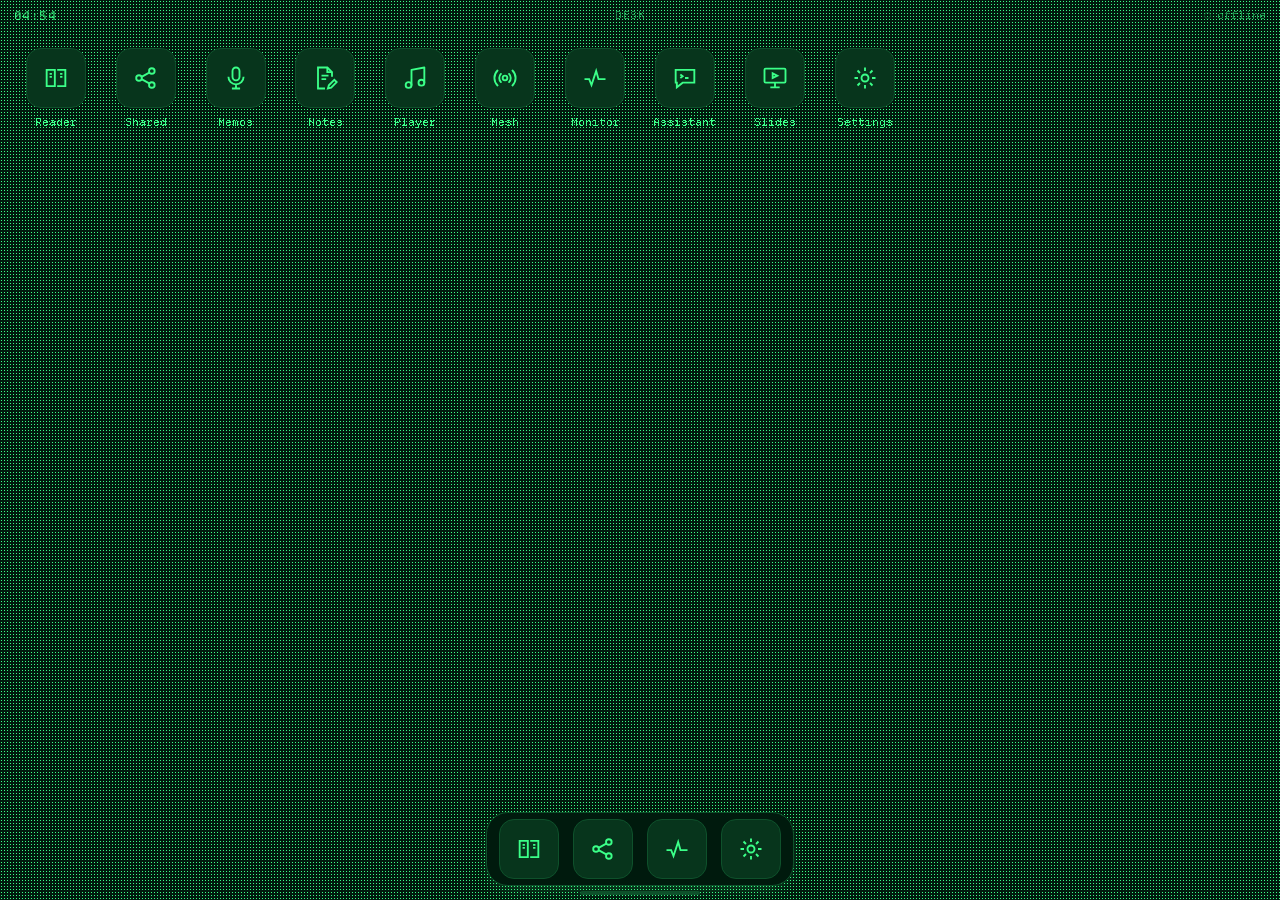
<file: index.html>
<!doctype html>
<html lang="en" data-theme="phosphor">
<head>
<meta charset="utf-8">
<meta name="viewport" content="width=device-width, initial-scale=1, maximum-scale=1, user-scalable=no, viewport-fit=cover">
<meta name="mobile-web-app-capable" content="yes">
<meta name="theme-color" content="#001a0d">
<title>desk</title>
<link rel="manifest" href="manifest.webmanifest">
<link rel="icon" href="icon.svg" type="image/svg+xml">
<!-- the look is symbios's mobile shell, taken as it is: its theme, its typeface, its mobile.css -->
<!-- the theme chosen on this phone (utils/theme.js), before anything is drawn -->
<script>try { const t = localStorage.getItem("theme"); if (t) document.documentElement.dataset.theme = t; } catch {}</script>
<link rel="stylesheet" href="css/fonts.css">
<link rel="stylesheet" href="css/theme.css">
<link rel="stylesheet" href="css/mobile.css">
<!-- the companion's own: what it hides stays hidden, whatever display a class or a style gives it -->
<style>[hidden]{display:none!important}
/* the Assistant: the desk's chat in the phone's look; the log takes the height, the shortcuts and the line stay under the thumb */
.talk-log{display:flex;flex-direction:column;gap:8px}
.talk-me{align-self:flex-end;max-width:85%;background:var(--fg);color:var(--bg);padding:7px 11px;border-radius:8px}
.talk-it{align-self:flex-start;max-width:92%;background:var(--hair);border:1px solid var(--panel-border);padding:7px 11px;border-radius:8px;white-space:pre-wrap}
.talk-it table{border-collapse:collapse;margin-top:6px;font-size:13px;white-space:normal}
.talk-mark svg{width:.9em;height:.9em;vertical-align:-.1em;margin-right:.35em}
.talk-it th{text-align:left;font-weight:normal;color:var(--muted);padding:2px 12px 2px 0}
.talk-it td{padding:2px 12px 2px 0;vertical-align:top}
.talk-doc{padding:9px 0;border-bottom:1px solid var(--panel-border);font-size:13px}
.talk-answers{margin-top:8px}
.talk-answers .m-btn,.talk-chips .m-btn{padding:6px 12px;font-size:13px}
.talk-answers .m-btn:disabled{opacity:.4}
.talk-chips{flex:none;overflow-x:auto;padding:8px 14px 0;scrollbar-width:none}
.talk-chips .m-btn{white-space:nowrap;color:var(--muted)}
.talk-cmd,.talk-note{font-size:12px;overflow-wrap:anywhere}
.talk-form{flex:none;padding:10px 14px 14px}
</style>
</head>
<body>
  <!-- top status bar: clock · name · whether the desk is in reach -->
  <header id="statusbar">
    <span id="clock">--:--</span>
    <span class="brand">DESK</span>
    <div class="sb-right">
      <button id="conn" class="conn" aria-label="desk connection"><i class="dot"></i><span id="conn-label">…</span></button>
    </div>
  </header>

  <!-- springboard: the home grid of app tiles -->
  <!-- the claim card shows when the desk in reach has no owner yet (app.js, claimCard); the screens card when a screen asks to open the desk (screensCard) -->
  <main id="home"><div id="claim" class="m-list" style="margin-bottom:18px" hidden></div><div id="screens" class="m-list" style="margin-bottom:18px" hidden></div><div id="grid"></div></main>

  <!-- bottom dock: the same tiles, always under the thumb -->
  <nav id="dock"><div id="dock-tiles"></div></nav>
  <div id="home-indicator"></div>

  <!-- an app opens as a pane sliding in from the right -->
  <div id="pane-scrim"></div>
  <section id="pane" aria-hidden="true">
    <div class="pane-grab"></div>
    <header class="pane-head">
      <button id="pane-back" class="pane-btn" aria-label="back">&#8592;</button>
      <span id="pane-title" class="pane-title"></span>
      <span class="pane-spacer"></span>
    </header>
    <div id="pane-body" class="pane-body"></div>
  </section>

  <!-- a question to answer (a screen asking in, the claim) rises from the bottom, above everything (app.js, ask) -->
  <div id="ask-scrim"></div>
  <section id="ask" role="dialog" aria-modal="true" aria-hidden="true"></section>

  <script src="marked.min.js"></script>
  <script src="db.js"></script>
  <script type="module" src="app.js"></script>
</body>
</html>
</file>
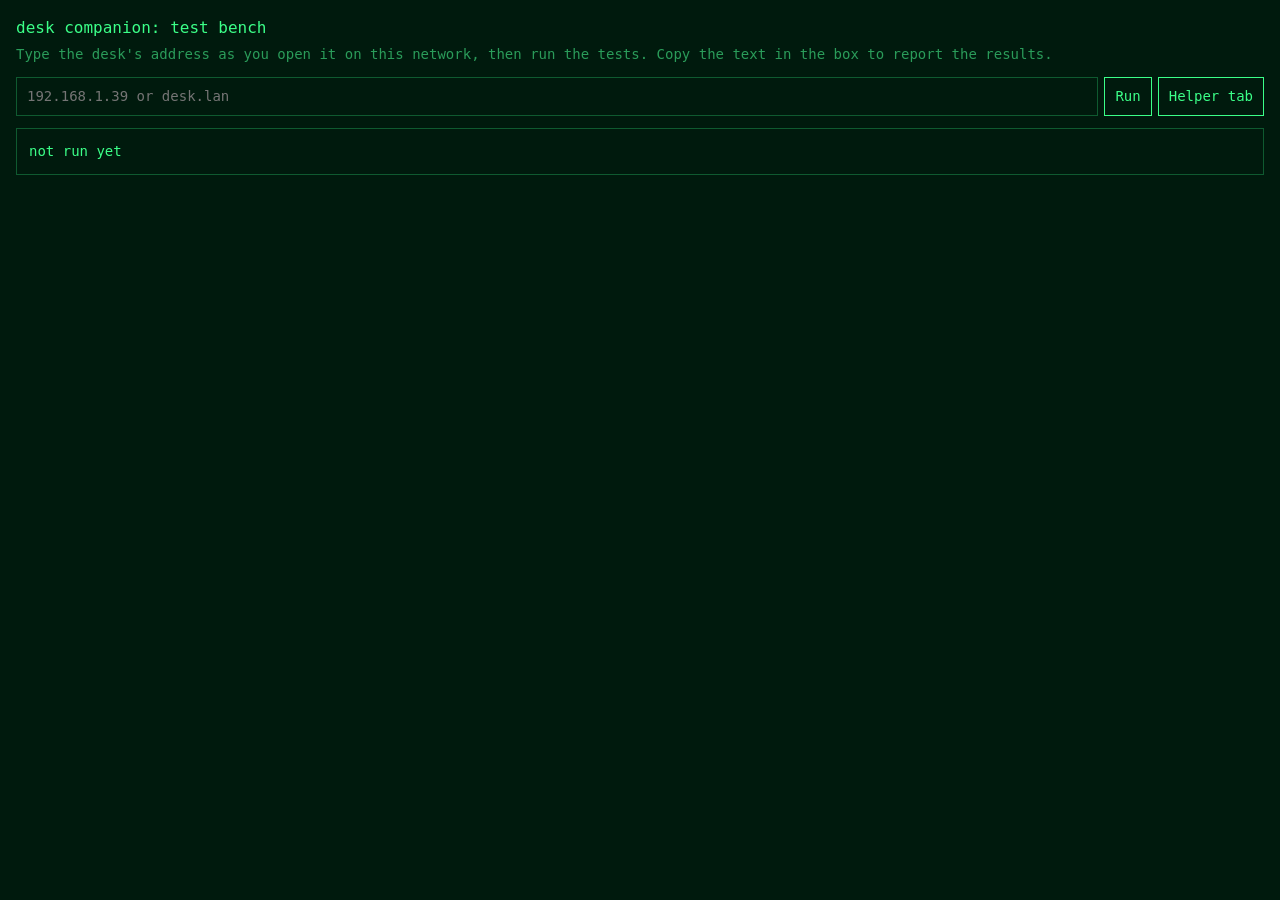
<file: test.html>
<!doctype html>
<html lang="en">
<head>
<meta charset="utf-8">
<meta name="viewport" content="width=device-width, initial-scale=1, viewport-fit=cover">
<meta name="theme-color" content="#001a0d">
<title>desk</title>
<link rel="manifest" href="manifest.webmanifest">
<link rel="icon" href="icon-192.png">
<style>
  :root { --bg: #001a0d; --fg: #3bff88; --muted: #2a9c5a; --line: #0f5a30; }
  * { box-sizing: border-box; }
  body { margin: 0; padding: 16px; background: var(--bg); color: var(--fg); font: 14px/1.5 ui-monospace, "DejaVu Sans Mono", monospace; }
  h1 { font-size: 16px; font-weight: 400; margin: 0 0 4px; }
  p { margin: 0 0 12px; color: var(--muted); }
  form { display: flex; gap: 6px; margin-bottom: 12px; }
  input, button { font: inherit; background: var(--bg); color: var(--fg); border: 1px solid var(--line); padding: 8px 10px; }
  input { flex: 1; min-width: 0; }
  button { border-color: var(--fg); }
  pre { margin: 0; padding: 12px; border: 1px solid var(--line); white-space: pre-wrap; overflow-wrap: anywhere; }
</style>
</head>
<body>
<!-- The desk's companion on the phone. For now it is a test bench: it finds out what this phone
     lets an installed page do with a desk on the local network, before the real thing is built. -->
<h1>desk companion: test bench</h1>
<p>Type the desk's address as you open it on this network, then run the tests. Copy the text in the box to report the results.</p>
<form><input name="desk" placeholder="192.168.1.39 or desk.lan" autocomplete="off" autocapitalize="off" spellcheck="false" aria-label="The desk's address"><button>Run</button><button type="button" id="helper">Helper tab</button></form>
<pre id="out">not run yet</pre>

<script>
const out = document.getElementById("out"), form = document.querySelector("form");
const lines = [];
const say = (what, result) => { lines.push(what.padEnd(26) + result); out.textContent = lines.join("\n"); };
try { form.desk.value = localStorage.getItem("desk") || ""; } catch { /* not kept */ }

// what the phone gives this page, whatever the desk
async function own() {
  say("page", location.origin + (matchMedia("(display-mode: standalone)").matches ? " (installed)" : " (in a browser tab)"));
  const shared = new URLSearchParams(location.search);
  say("shared to it", ["title", "text", "url"].map(k => shared.get(k)).filter(Boolean).join(" | ") || "nothing");
  try {
    const reg = await navigator.serviceWorker.register("sw.js");
    say("offline start", "ready (" + (reg.active ? "active" : "installing") + ")");
  } catch (e) { say("offline start", "FAIL " + e.message); }
  try {
    const db = await new Promise((ok, no) => { const r = indexedDB.open("desk-test", 1); r.onupgradeneeded = () => r.result.createObjectStore("kept"); r.onsuccess = () => ok(r.result); r.onerror = () => no(r.error); });
    await new Promise((ok, no) => { const t = db.transaction("kept", "readwrite"); t.objectStore("kept").put("x".repeat(200000), "probe"); t.oncomplete = ok; t.onerror = () => no(t.error); });
    const kept = navigator.storage?.persist ? await navigator.storage.persist() : null;
    say("storage on the phone", "works" + (kept === true ? ", protected from clean-up" : kept === false ? ", may be cleaned up by the phone" : ""));
  } catch (e) { say("storage on the phone", "FAIL " + e.message); }
}

// three ways for this page (https) to talk to the desk (plain http, local network)
async function reach(desk) {
  const url = "http://" + desk + "/api/status";
  const ask = async (name, options) => {
    try {
      const r = await Promise.race([fetch(url, options), new Promise((_, no) => setTimeout(() => no(new Error("no answer in 8 s")), 8000))]);
      say(name, "PASS " + (await r.json()).host);
    } catch (e) { say(name, "FAIL " + e.message); }
  };
  await ask("1 direct", {});
  await ask("2 direct, local network", { targetAddressSpace: "local" });
  await ask("3 direct, private", { targetAddressSpace: "private" });
  say("4 helper tab", "press “Helper tab” to try it");
}

// a tab of the desk's own, which answers this page across the two windows. It has its own
// button: a phone only lets a page open a tab straight from a tap.
async function helper(desk) {
  if (lines.length && lines[lines.length - 1].startsWith("done")) lines.pop();
  if (lines.length && lines[lines.length - 1].startsWith("4 helper tab")) lines.pop();
  const answer = new Promise(ok => {
    const hear = e => { if (e.origin === "http://" + desk) { removeEventListener("message", hear); ok("PASS " + JSON.stringify(e.data).slice(0, 120)); } };
    addEventListener("message", hear);
    setTimeout(() => ok("FAIL no answer in 12 s"), 12000);
  });
  const tab = window.open("http://" + desk + "/bridge.html", "desk-bridge");
  say("4 helper tab", tab ? "opened…" : "FAIL the phone blocked the tab");
  if (tab) { lines.pop(); say("4 helper tab", await answer); try { tab.close(); } catch { /* it stays */ } }
  say("done", new Date().toLocaleTimeString());
}
const address = () => form.desk.value.trim().replace(/^https?:\/\//, "").replace(/\/.*$/, "");
document.getElementById("helper").addEventListener("click", () => { if (address()) helper(address()); });

form.addEventListener("submit", async e => {
  e.preventDefault();
  const desk = address();
  try { localStorage.setItem("desk", desk); } catch { /* not kept */ }
  lines.length = 0;
  say("browser", navigator.userAgent.replace(/^.*?(Chrome\/[\d.]+|Firefox\/[\d.]+).*$/, "$1") + (navigator.brave ? " (Brave)" : ""));
  await own();
  if (desk) await reach(desk); else say("desk", "no address typed");
  say("done", new Date().toLocaleTimeString());
});
</script>
</body>
</html>
</file>
<file: css/fonts.css>
/* fonts.css — the one vendored typeface for the whole webOS.
   Departure Mono is taken from symbios, served from app/fonts/.
   One face, one weight: less is more. */
@font-face {
  font-family: 'Departure Mono';
  src: url('../fonts/DepartureMono-Regular.woff2') format('woff2');
  font-weight: 400;
  font-style: normal;
  font-display: swap;
}
</file>
<file: css/theme.css>
/* theme.css — color-driven theming, the Symbios way.
 *
 * A theme is just a handful of colors. Everything else — panels, hairlines,
 * muted text, focus glow — is *derived* from --bg / --fg / --accent so a new
 * theme is a 3-line block, never a re-style. This is the "less is more" rule:
 * the shell's base.css never hardcodes a colour, it only ever reads these vars.
 *
 * Switch themes by setting the attribute on <html>:
 *     document.documentElement.dataset.theme = 'phosphor'
 * (core/theme.js persists the choice to localStorage and applies it on boot.)
 *
 * NOTE: color-mix() needs a reasonably modern engine. Verify on the deck's
 * cog/WPE WebKit build; if it's too old, fall back to listing the derived
 * tokens explicitly per theme (uglier, but no dependency).
 */

:root {
  /* ---- the only knobs a theme sets ---- */
  --bg:     #ffffff;   /* paper  */
  --fg:     #161616;   /* ink    */
  --accent: #161616;   /* mono by default: accent == ink (1-bit look) */

  --font: 'Departure Mono', ui-monospace, SFMono-Regular, monospace;

  /* ---- everything below is DERIVED — do not set these per theme ---- */
  --muted:        color-mix(in srgb, var(--fg) 52%, var(--bg));
  --hair:         color-mix(in srgb, var(--fg) 12%, var(--bg)); /* faint fills   */
  --panel:        var(--bg);                                    /* opaque, no glass */
  --panel-border: color-mix(in srgb, var(--fg) 24%, var(--bg)); /* 1px window edge */
  --accent-soft:  color-mix(in srgb, var(--accent) 16%, transparent);
  --dither:       radial-gradient(var(--fg) 0.5px, transparent 0.7px); /* desktop texture */
}

/* ---- themes: each is just colors. add one in three lines. ---- */

/* light paper (default lives in :root above) */

[data-theme="paper"]    { --bg:#ffffff; --fg:#161616; --accent:#161616; } /* :root's, named, so its swatch shows it */
[data-theme="ink"]      { --bg:#0d0d0d; --fg:#e8e8e8; --accent:#e8e8e8; }
[data-theme="phosphor"] { --bg:#001a0d; --fg:#3bff88; --accent:#3bff88; }
[data-theme="amber"]    { --bg:#0c0900; --fg:#ffb000; --accent:#ffb000; }
[data-theme="blue"]     { --bg:#f6f8fc; --fg:#0c2340; --accent:#2f6fb0; }
[data-theme="slate"]    { --bg:#14181d; --fg:#cfd6dd; --accent:#6aa6ff; }
</file>
<file: css/mobile.css>
/* mobile.css — the companion mobile-OS shell. Reuses the desktop shell's theme
 * tokens (theme.css: --bg/--fg/--accent + derived --muted/--hair/--panel-border)
 * and Departure Mono, so the phone reads as the SAME OS. It only swaps desktop
 * idioms (draggable windows, three-island dock) for mobile ones: a springboard
 * home, a bottom dock, full-screen panes. No glass/blur, 1px borders, one accent.
 * "Less is more" — same restraint as base.css.
 */

:root{
  --bar-h:30px;            /* status bar */
  --dock-h:74px;           /* bottom dock pill row */
  --tile:60px;             /* springboard glyph size */
  --radius-tile:15px;
}

*{box-sizing:border-box;margin:0;-webkit-tap-highlight-color:transparent}
html,body{height:100%}
body{
  font-family:var(--font);color:var(--fg);background:var(--bg);
  background-image:var(--dither);background-size:3px 3px;
  overflow:hidden;display:flex;flex-direction:column;
  -webkit-user-select:none;user-select:none;touch-action:manipulation;
  padding:env(safe-area-inset-top) env(safe-area-inset-right) env(safe-area-inset-bottom) env(safe-area-inset-left);
}

/* ---- status bar ---- */
#statusbar{
  flex:0 0 var(--bar-h);height:var(--bar-h);display:flex;align-items:center;
  justify-content:space-between;padding:0 14px;font-size:12px;letter-spacing:.04em;
}
#statusbar .brand{color:var(--muted);font-size:11px}
#clock{font-variant-numeric:tabular-nums}
.conn{display:flex;align-items:center;gap:6px;border:0;background:transparent;
  color:var(--muted);font-family:var(--font);font-size:11px;cursor:pointer;padding:0}
.conn .dot{width:7px;height:7px;border-radius:50%;background:var(--muted);
  border:1px solid var(--panel-border)}
.conn.online{color:var(--fg)}
.conn.online .dot{background:var(--accent);border-color:var(--accent)}
.conn.offline .dot{background:transparent}
.sb-right{display:flex;align-items:center;gap:12px}
.lockbtn{display:inline-flex;align-items:center;justify-content:center;border:0;
  background:transparent;color:var(--muted);cursor:pointer;padding:0}
.lockbtn svg{width:17px;height:17px;display:block}
.lockbtn.locked{color:var(--accent)}
.lockbtn:active{opacity:.6}

/* ---- springboard (home) ---- */
#home{flex:1;overflow-y:auto;overflow-x:hidden;padding:18px 16px calc(var(--dock-h) + 24px)}
#grid{
  display:grid;grid-template-columns:repeat(auto-fill,minmax(78px,1fr));
  gap:18px 10px;justify-items:center;
}
.app-tile{
  display:flex;flex-direction:column;align-items:center;gap:7px;width:100%;
  border:0;background:transparent;cursor:pointer;font-family:var(--font);padding:0;
}
.app-tile .glyph{
  width:var(--tile);height:var(--tile);border-radius:var(--radius-tile);
  display:grid;place-items:center;background:var(--hair);color:var(--fg);
  border:1px solid var(--panel-border);transition:transform .12s;position:relative;
}
.app-tile:active .glyph{transform:scale(.93)}
.app-tile .glyph svg{width:28px;height:28px}
.app-tile.accent .glyph{background:var(--fg);color:var(--bg);border-color:var(--fg)}
/* outbox count: how many shared links are waiting to sync to the deck */
.tile-badge{
  position:absolute;top:-5px;right:-5px;min-width:18px;height:18px;padding:0 5px;
  border-radius:9px;background:var(--accent);color:var(--bg);font-size:11px;
  line-height:18px;text-align:center;font-weight:600;border:2px solid var(--bg);
  box-sizing:border-box;}
.tile-badge[hidden]{display:none}
.app-tile .label{font-size:11px;color:var(--fg);max-width:100%;
  white-space:nowrap;overflow:hidden;text-overflow:ellipsis}

/* ---- bottom dock ---- */
#dock{
  position:fixed;left:50%;transform:translateX(-50%);
  bottom:calc(env(safe-area-inset-bottom) + 14px);
  height:var(--dock-h);display:flex;align-items:center;padding:0 12px;
  background:var(--panel);border:1px solid var(--panel-border);border-radius:22px;
  box-shadow:0 6px 20px -10px color-mix(in srgb, var(--fg) 45%, transparent);z-index:50;
}
#dock-tiles{display:flex;align-items:center;gap:14px}
#dock .app-tile{flex-direction:row;width:auto}
#dock .app-tile .label{display:none}
#home-indicator{
  position:fixed;left:50%;transform:translateX(-50%);
  bottom:calc(env(safe-area-inset-bottom) + 5px);
  width:120px;height:4px;border-radius:2px;background:var(--panel-border);z-index:51;
}

/* ---- full-screen app pane ---- */
/* DEFAULT: side pane — slides in right→left, full height (Reader, Files, Remote, Settings…) */
#pane{
  position:fixed;inset:0;z-index:100;background:var(--bg);
  display:flex;flex-direction:column;overflow:hidden;
  transform:translateX(100%);transition:transform .22s cubic-bezier(.4,0,.2,1);
  padding:env(safe-area-inset-top) env(safe-area-inset-right) env(safe-area-inset-bottom) env(safe-area-inset-left);
}
#pane.open{transform:translateX(0)}
.pane-grab{display:none}                          /* only shown in sheet mode */

/* OPT-IN: bottom sheet (app sets `sheet:'auto'`, e.g. the scanner) — slides up, hugs content,
   no header. Class overrides win over the base #pane rules above (id + extra class). */
#pane.sheet-auto{
  inset:auto 0 0 0;max-height:88vh;
  border-radius:18px 18px 0 0;border:1px solid var(--panel-border);border-bottom:0;
  box-shadow:0 -8px 30px -12px color-mix(in srgb, var(--fg) 45%, transparent);
  transform:translateY(100%);transition:transform .26s cubic-bezier(.4,0,.2,1);
  padding:0 env(safe-area-inset-right) env(safe-area-inset-bottom) env(safe-area-inset-left);
}
#pane.sheet-auto.open{transform:translateY(0)}
#pane.sheet-auto .pane-head{display:none}         /* redundant for a short sheet — CANCEL + grab suffice */
#pane.sheet-auto .pane-body{flex:0 0 auto;overflow:visible}
#pane.sheet-auto .pane-grab{display:block;flex:0 0 auto;width:40px;height:4px;border-radius:2px;
  background:var(--panel-border);margin:8px auto 2px}

#pane-scrim{position:fixed;inset:0;z-index:99;background:#000;opacity:0;pointer-events:none;
  transition:opacity .26s}
#pane-scrim.open{opacity:.45;pointer-events:auto}
.pane-head{
  flex:0 0 46px;height:46px;display:flex;align-items:center;gap:8px;padding:0 8px;
  border-bottom:1px solid var(--panel-border);background:var(--hair);
}
.pane-btn{width:36px;height:36px;border:0;border-radius:9px;background:transparent;
  color:var(--fg);font-size:20px;cursor:pointer;display:grid;place-items:center}
.pane-btn:active{background:var(--fg);color:var(--bg)}
.pane-title{flex:1;font-size:14px;font-weight:600;white-space:nowrap;overflow:hidden;
  text-overflow:ellipsis}
.pane-spacer{width:36px}
.pane-body{flex:1;overflow:auto;position:relative;-webkit-user-select:text;user-select:text}
.pane-body iframe{width:100%;height:100%;border:0;background:var(--bg)}

/* ---- shared in-pane primitives (1-bit, theme-driven) ---- */
.m-pad{padding:14px}
.m-row{display:flex;gap:8px;align-items:center}
.m-input{flex:1;font-family:var(--font);font-size:14px;color:var(--fg);
  background:var(--bg);border:1px solid var(--panel-border);border-radius:8px;padding:10px 12px}
.m-btn{font-family:var(--font);font-size:14px;color:var(--fg);background:var(--bg);
  border:1px solid var(--panel-border);border-radius:8px;padding:10px 14px;cursor:pointer}
.m-btn:active{background:var(--fg);color:var(--bg)}
.m-list{display:flex;flex-direction:column}
.m-item{display:flex;align-items:center;gap:10px;padding:13px 14px;
  border-bottom:1px solid var(--hair);cursor:pointer;font-size:14px}
.m-item:active{background:var(--hair)}
.m-item .sub{color:var(--muted);font-size:12px;margin-left:auto;flex:none}
.m-ic{display:inline-flex;align-items:center;justify-content:center;width:18px;height:18px;flex:none}
.m-ic svg{width:100%;height:100%}
.m-nm{flex:1;min-width:0;overflow:hidden;text-overflow:ellipsis;white-space:nowrap}
.m-muted{color:var(--muted)}
.m-kv{display:flex;justify-content:space-between;padding:11px 14px;border-bottom:1px solid var(--hair);font-size:13px}
.m-kv b{font-weight:600}
.m-item.playing{color:var(--accent)}

/* ---- slides: fill the pane; while presenting, the notes take the height left and scroll in it ---- */
.m-talk{position:absolute;inset:0;display:flex;flex-direction:column}
.m-talk>.m-row{flex:none}
.m-talk>.m-pad{flex:1;min-height:0;overflow:auto}
.m-talk>.m-pad.presenting{display:flex;flex-direction:column;overflow:hidden}
.m-talk>.m-pad.presenting>*{flex:none}
.m-talk>.m-pad.presenting>.m-notes{flex:1 1 auto;min-height:3.5em;overflow-y:auto;overscroll-behavior:contain}

/* ---- music: fill the pane so the player pins to the bottom on short lists ---- */
.m-music{position:absolute;inset:0;display:flex;flex-direction:column}
.m-music>.m-list{flex:1;min-height:0;overflow:auto}
.m-nowbar{flex:none;display:flex;gap:12px;align-items:center;
  padding:12px 14px;border-top:1px solid var(--panel-border);background:var(--bg)}
.m-cover{width:54px;height:54px;flex:none;background:var(--hair);
  border:1px solid var(--hair);image-rendering:pixelated}
.m-nowmeta{flex:1;min-width:0;display:flex;flex-direction:column;gap:7px}
.m-nowtitle{white-space:nowrap;overflow:hidden;text-overflow:ellipsis;font-size:14px}
.m-seek{height:4px;background:var(--hair);overflow:hidden;cursor:pointer}
.m-seek i{display:block;height:100%;background:var(--accent);
  transform:scaleX(0);transform-origin:left;will-change:transform}
.m-nowctrls{display:flex;align-items:center;gap:14px}
.m-pbtn{font-family:var(--font);font-size:15px;color:var(--fg);background:none;
  border:none;padding:2px 2px;cursor:pointer}
.m-pbtn:active{color:var(--accent)}
.m-time{margin-left:auto;font-size:11px}
.reader-body{padding:16px 18px;line-height:1.5;font-size:15px}
.reader-body h1,.reader-body h2,.reader-body h3{line-height:1.25}
.reader-body a{color:var(--accent)}
.reader-body img{max-width:100%;height:auto}
.swatch{width:26px;height:26px;border-radius:7px;border:1px solid var(--panel-border)}

/* ---- identity overlays: onboarding + lock (full-screen, above everything) ---- */
.overlay{
  position:fixed;inset:0;z-index:200;background:var(--bg);display:none;
  align-items:center;justify-content:center;overflow-y:auto;
  padding:calc(env(safe-area-inset-top) + 24px) 22px calc(env(safe-area-inset-bottom) + 24px);
}
.overlay.active{display:flex}
.ob-inner{display:flex;flex-direction:column;align-items:center;gap:14px;text-align:center;
  width:100%;max-width:320px}
.ob-title{margin:0;letter-spacing:.22em;font-size:20px}
.ob-sub{color:var(--muted);font-size:11px;letter-spacing:.18em}
.ob-meta{color:var(--muted);font-size:10px;letter-spacing:.12em}
.ob-row{display:flex;gap:8px}
.ob-badge{display:inline-block;background:var(--fg);color:var(--bg);padding:4px 11px;
  border-radius:5px;font-size:11px;font-weight:600;letter-spacing:.08em}
.ob-note{color:var(--muted);font-size:11px;max-width:270px;line-height:1.45}
.link-btn{border:0;background:transparent;color:var(--muted);text-decoration:underline;
  font-family:var(--font);font-size:12px;padding:6px;cursor:pointer}

#avatar-container{width:230px;height:230px;border-radius:16px;overflow:hidden;position:relative;
  border:2px solid var(--panel-border);background:var(--bg)}
#cam{display:none}
#avatar-canvas{width:100%;height:100%;object-fit:cover;display:block}
.cd{display:none;position:absolute;inset:0;align-items:center;justify-content:center;
  background:color-mix(in srgb, var(--bg) 45%, transparent)}
.cd.active{display:flex}
#cd-num{font-size:5rem;font-weight:bold;color:var(--accent);line-height:1}
#flash{display:none;position:absolute;inset:0;background:var(--fg)}
#flash.active{display:block;animation:obflash .3s ease-out forwards}
@keyframes obflash{from{opacity:.85}to{opacity:0}}
#frozen{display:none;position:absolute;inset:0;border:10px solid var(--accent-soft);
  border-radius:16px;pointer-events:none}
#frozen.active{display:block}

/* primary button (onboarding/lock CTAs) — accent-filled */
.m-btn.primary{background:var(--accent);color:var(--bg);border-color:var(--accent)}
.m-btn.primary:active{background:var(--fg);border-color:var(--fg)}
.m-btn.primary:disabled{opacity:.4;background:transparent;color:var(--muted);
  border-color:var(--panel-border)}

canvas.avatar{display:block}
.lock-avatar{width:150px;height:150px;border-radius:16px;border:2px solid var(--accent);
  background:var(--bg);display:block}
.lock-codename{font-size:22px;font-weight:600;letter-spacing:.06em}

/* recovery phrase grid (onboarding, shown once) */
.recovery-grid{display:grid;grid-template-columns:1fr 1fr;gap:8px 12px;width:100%;max-width:320px;text-align:left}
.rec-word{border:1px solid var(--panel-border);border-radius:6px;padding:8px 10px;font-size:14px;
  display:flex;align-items:baseline;gap:8px}
.rec-n{color:var(--muted);font-size:11px;min-width:16px}

/* slide-to-unlock — classic mobile-OS idiom, 1-bit */
.slide-unlock{position:relative;width:100%;max-width:280px;height:58px;border-radius:29px;
  background:var(--hair);border:1px solid var(--panel-border);display:flex;align-items:center;
  overflow:hidden;touch-action:none;user-select:none;-webkit-user-select:none}
.slide-label{position:absolute;inset:0;display:flex;align-items:center;justify-content:center;
  color:var(--muted);font-size:13px;letter-spacing:.12em;pointer-events:none;
  opacity:calc(1 - var(--p, 0))}
.slide-thumb{position:relative;z-index:2;width:50px;height:50px;margin:4px;border-radius:50%;
  background:var(--accent);color:var(--bg);display:grid;place-items:center;font-size:22px;
  cursor:grab;touch-action:none;flex:0 0 auto}
.slide-thumb:active{cursor:grabbing}

/* QR scanner (Scan app) — nexus look: centred square viewport, accent frame + glow,
   corner brackets, scan line, and the camera tinted to the theme accent (duotone). jsQR. */
.scan-wrap{display:flex;flex-direction:column;align-items:center;gap:14px;padding:22px 18px 26px}
.scan-heading{color:var(--muted);font-size:12px;letter-spacing:.2em}
.scan-view{position:relative;width:min(80vw,300px);aspect-ratio:1/1;background:#000;overflow:hidden;
  border:1px solid var(--accent);box-shadow:0 0 18px color-mix(in srgb, var(--accent) 38%, transparent)}
.scan-view video{width:100%;height:100%;object-fit:cover;display:block;
  filter:grayscale(1) contrast(1.15) brightness(.92)}
/* tint the (grayscale) camera to the active theme accent — duotone, theme-reactive */
.scan-tint{position:absolute;inset:0;background:var(--accent);mix-blend-mode:multiply;pointer-events:none}
.scan-canvas{display:none}
.scan-corners{position:absolute;inset:0;pointer-events:none}
.scan-corners .corner{position:absolute;width:22px;height:22px;border:2px solid var(--accent)}
.scan-corners .corner.tl{top:10px;left:10px;border-width:2px 0 0 2px}
.scan-corners .corner.tr{top:10px;right:10px;border-width:2px 2px 0 0}
.scan-corners .corner.bl{bottom:10px;left:10px;border-width:0 0 2px 2px}
.scan-corners .corner.br{bottom:10px;right:10px;border-width:0 2px 2px 0}
.scan-corners .scan-line{position:absolute;left:10px;right:10px;height:2px;background:var(--accent);
  box-shadow:0 0 8px var(--accent);animation:scanline 2s ease-in-out infinite}
@keyframes scanline{0%,100%{top:10px;opacity:1}50%{top:calc(100% - 12px);opacity:.5}}
.scan-view.hit .corner{border-color:var(--fg)}
.scan-view.hit .scan-line{display:none}
.scan-status{border:1px solid var(--panel-border);color:var(--muted);padding:6px 16px;
  font-size:12px;letter-spacing:.14em}
.scan-status.scanning,.scan-status.ok{color:var(--accent);border-color:var(--accent)}
.scan-status.err{color:#e5484d;border-color:#e5484d}
.scan-hint{color:var(--muted);font-size:12px;text-align:center;max-width:270px;line-height:1.4}
.scan-result{text-align:center;word-break:break-all;font-size:14px;max-width:300px}
.scan-actions{display:flex;gap:10px;margin-top:2px}
.scan-actions .m-btn{min-width:104px}

/* ── system monitor (graphical, mirrors the desktop shell's gauges) ──────────
   Bars + sparkline animate via transform (scaleX/scaleY), not width/height —
   the deck's thermal-safe idiom (see app/desktop/RENDERING.md). */
.mon{padding:14px}
.mon-grid{display:grid;grid-template-columns:1fr 1fr;gap:10px}
.mon-gauge{background:var(--hair);border:1px solid var(--panel-border);border-radius:10px;padding:12px;min-width:0}
.mon-gauge h4{margin:0 0 4px;font-size:11px;color:var(--muted);font-weight:600;
  text-transform:uppercase;letter-spacing:.5px}
.mon-big{font-size:24px;font-weight:700;font-variant-numeric:tabular-nums;color:var(--fg)}
.mon-big.hot{color:#e0a000}                       /* SoC running warm (≥75°) */
.mon-bar{height:6px;border-radius:4px;background:var(--panel-border);margin-top:8px;overflow:hidden}
.mon-bar i{display:block;width:100%;height:100%;background:var(--accent);border-radius:4px;
  transform-origin:left;transform:scaleX(0);transition:transform .4s ease-out}
.mon-spark{display:flex;gap:2px;align-items:flex-end;height:30px;margin-top:8px}
.mon-spark i{flex:1;min-width:0;background:var(--accent);border-radius:2px;opacity:.85;height:100%;
  transform-origin:bottom;transform:scaleY(.04);transition:transform .4s ease-out}
.mon-gauge small{color:var(--muted);font-size:11px;display:block;margin-top:7px;font-variant-numeric:tabular-nums}
.mon-meta{margin-top:12px;border:1px solid var(--panel-border);border-radius:10px;overflow:hidden}
.mon-meta .m-kv{border-bottom:1px solid var(--hair)}
.mon-meta .m-kv:last-child{border-bottom:0}
.mon-off{padding:18px;text-align:center}
.mon-act{margin-top:12px}
.mon-act h4{margin:0 0 6px;font-size:11px;font-weight:400;letter-spacing:1px;color:var(--muted)}
.mon-tasks{font-size:13px}
.mon-tasks:empty::before{content:attr(data-empty);color:var(--muted)}
.mon-task{display:grid;grid-template-columns:minmax(0,1fr) 28% 7ch;gap:10px;align-items:center;padding:7px 0;border-top:1px solid var(--hair)}
.mon-task:first-child{border-top:0}
.mon-task .nm{white-space:nowrap;overflow:hidden;text-overflow:ellipsis}
.mon-task .mon-bar{margin-top:0}
.mon-task .tm{text-align:right;font-variant-numeric:tabular-nums}
.mon-task.pending .mon-bar{visibility:hidden}

/* ── profile app ─────────────────────────────────────────────── */
.prof{display:flex;flex-direction:column;align-items:center;gap:12px;padding:24px 16px;text-align:center}
.prof-av{width:160px;height:160px;border-radius:16px;border:2px solid var(--accent);background:var(--bg)}
.prof-name{font-size:20px;letter-spacing:.12em;font-weight:700;color:var(--fg)}
.prof-did{font-size:11px;word-break:break-all;max-width:280px}
.prof-edit{width:100%;max-width:280px;margin-top:4px}
.prof-hint{line-height:1.45;max-width:300px}

/* the ask sheet (app.js, ask): one question at a time, symbios' bottom sheet above everything, its words in the
   text colour (the muted one was too faint on the phone: Gab, 2026-10-27) */
#ask{position:fixed;inset:auto 0 0 0;z-index:120;background:var(--bg);max-height:88vh;overflow:auto;
  border-radius:18px 18px 0 0;border:1px solid var(--panel-border);border-bottom:0;
  box-shadow:0 -8px 30px -12px color-mix(in srgb, var(--fg) 45%, transparent);
  transform:translateY(100%);transition:transform .26s cubic-bezier(.4,0,.2,1);
  padding:0 calc(18px + env(safe-area-inset-right)) calc(22px + env(safe-area-inset-bottom)) calc(18px + env(safe-area-inset-left))}
#ask.open{transform:translateY(0)}
#ask .pane-grab{display:block;width:40px;height:4px;border-radius:2px;background:var(--panel-border);margin:8px auto 14px}
#ask-scrim{position:fixed;inset:0;z-index:119;background:#000;opacity:0;pointer-events:none;transition:opacity .26s}
#ask-scrim.open{opacity:.55;pointer-events:auto}
.ask-title{color:var(--fg);font-size:17px;font-weight:600}
.ask-code{color:var(--accent);font-size:46px;letter-spacing:.25em;text-align:center;margin:18px 0 6px}
.ask-says{color:var(--fg);font-size:14px;line-height:1.5;margin:12px 0 20px}
.ask-field{display:block;width:100%;box-sizing:border-box;margin:0 0 10px}
.ask-fail{color:var(--fg);font-size:13px;min-height:1.4em;margin:0 0 10px}
.ask-btns{display:flex;gap:10px}
.ask-btns .m-btn{flex:1;padding-top:12px;padding-bottom:12px}

/* files: how the kinds show (utils/files.js): covers in a grid, lines in a list, a phone where a file is kept */
.f-scroll{flex:1;min-height:0;overflow:auto;padding-bottom:8px}
.f-tabs{padding:12px 12px 6px;flex:none;gap:8px}
.f-tabs .m-btn{flex:1;display:flex;align-items:center;justify-content:center;gap:8px}
.f-tabs svg{width:16px;height:16px;flex:none}
.f-head{padding:16px 16px 4px;font-size:11px;letter-spacing:.12em;text-transform:uppercase}
.f-path{padding:4px 16px;font-size:12px;white-space:nowrap;overflow:hidden;text-overflow:ellipsis}
.f-grid{display:grid;grid-template-columns:repeat(auto-fill,minmax(100px,1fr));gap:14px 10px;padding:10px 14px} /* three on a phone (Gab, 1 Nov) */
.f-tile{all:unset;cursor:pointer;min-width:0;display:block}
.f-tile:active .f-cover{border-color:var(--accent)}
.f-cover{position:relative;aspect-ratio:1;border:1px solid var(--hair);background:var(--hair) center/cover no-repeat;
  display:flex;align-items:center;justify-content:center;color:var(--muted)}
.f-cover>svg{width:34%;height:34%}
.f-cover.has>svg{display:none}
.f-name{margin-top:6px;font-size:12px;white-space:nowrap;overflow:hidden;text-overflow:ellipsis}
.f-sub{font-size:11px;margin-top:2px;white-space:nowrap;overflow:hidden;text-overflow:ellipsis}
.f-mark{display:inline-flex;width:16px;height:16px;flex:none;color:var(--accent)}
.f-mark:empty{display:none}
.f-mark svg{width:100%;height:100%}
.f-cover .f-mark{position:absolute;right:6px;bottom:6px;width:20px;height:20px;padding:2px;background:var(--bg);border-radius:4px}
.f-line .m-nm{display:flex;flex-direction:column;gap:3px}
.f-title{overflow:hidden;text-overflow:ellipsis;white-space:nowrap}
.f-text{font-size:12px;overflow:hidden;text-overflow:ellipsis;white-space:nowrap}
.f-line.playing .f-title{color:var(--accent)}
.f-x{margin:-10px -6px -10px 4px;padding:10px 14px;font-size:20px}
.f-foot{flex:none;padding:8px 12px;gap:8px}
.f-foot .m-btn{flex:1}
.m-cover svg{width:60%;height:60%;margin:20%;color:var(--muted)}
.f-header{display:flex;gap:14px;align-items:flex-end;padding:12px 16px 10px}
.f-header .f-cover{width:96px;flex:none}
.f-hname{font-size:17px;line-height:1.25;margin-bottom:4px}
/* covers in the theme's colours: a duotone made of --bg and --accent only (utils/files.js, paintCover). The picture in
   grey is blended onto --accent, then --bg is laid over it: on a dark theme its darks become --bg and its lights --accent
   (multiply, lighten); on a light theme the other way round (screen, darken). A new theme says which it is, nothing else. */
:root{--cover-ink:screen;--cover-paper:darken}
[data-theme="ink"],[data-theme="phosphor"],[data-theme="amber"],[data-theme="slate"]{--cover-ink:multiply;--cover-paper:lighten}
.f-cover.has,.m-cover.has{position:relative;overflow:hidden;isolation:isolate;background:var(--accent)}
.duo{position:absolute;inset:0;width:100%;height:100%;object-fit:cover;filter:grayscale(1) contrast(1.15);mix-blend-mode:var(--cover-ink)}
.f-cover.has::after,.m-cover.has::after{content:"";position:absolute;inset:0;background:var(--bg);mix-blend-mode:var(--cover-paper);pointer-events:none}
.f-cover.has .f-mark{z-index:1}
/* the theme's swatches in Settings (utils/theme.js): each shows its own theme's background and accent */
.t-pick{display:grid;grid-template-columns:repeat(3,1fr);gap:10px;margin-top:10px}
.t-swatch{all:unset;cursor:pointer;display:flex;flex-direction:column;align-items:center;gap:6px;padding:8px 4px;border:1px solid var(--hair);border-radius:8px;font-size:12px}
.t-swatch.on{border-color:var(--accent);color:var(--accent)}
.t-swatch i{display:block;width:100%;height:30px;border-radius:5px;border:1px solid var(--panel-border);background:linear-gradient(135deg,var(--bg) 0 55%,var(--accent) 55% 100%)}
</file>
